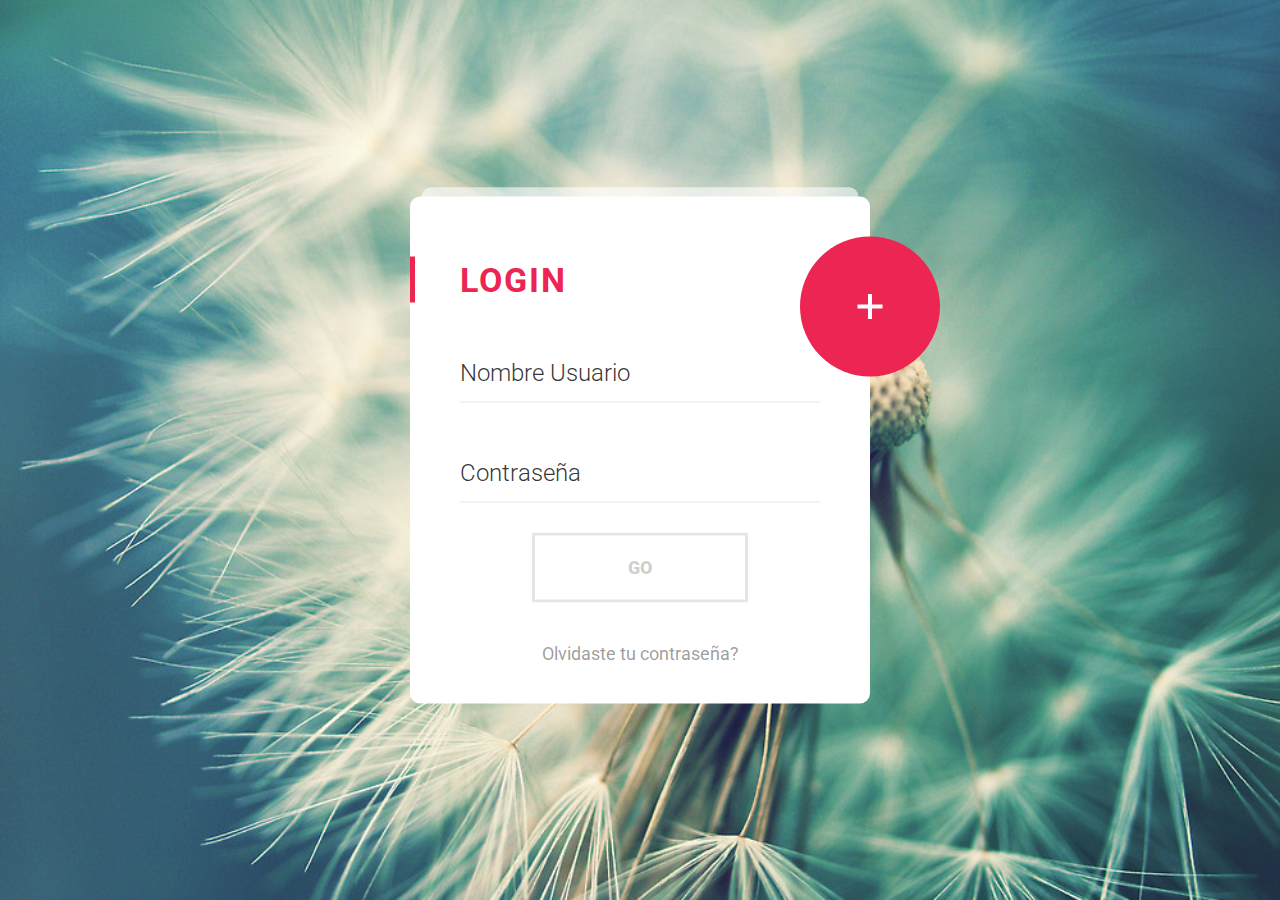
<file: index.html>
<!DOCTYPE html>
<html >
<head>
  <meta charset="UTF-8">
  <title>DIY</title>
  
  <link rel='stylesheet prefetch' href='http://maxcdn.bootstrapcdn.com/font-awesome/4.3.0/css/font-awesome.min.css'>
  <link rel='stylesheet prefetch' href='http://fonts.googleapis.com/css?family=Roboto:400,100,300,500,700,900&subset=latin,latin-ext'> 

  <link rel="stylesheet" href="css/style.css">

  
</head>

<body>
  <div class="materialContainer row">
   <div class="box ">
      <div class="title">LOGIN</div>
      <div class="input col s12">
         <label for="name">Nombre Usuario</label>
         <input type="text" name="name" id="name">
         <span class="spin"></span>
      </div>

      <div class="input">
         <label for="pass">Contraseña</label>
         <input type="password" name="pass" id="pass">
         <span class="spin"></span>
      </div>

      <div class="button login">
         <button><span>GO</span> <i class="fa fa-check"></i></button>
      </div>

      <a href="" class="pass-forgot">Olvidaste tu contraseña?</a>

   </div>

   <div class="overbox">
      <div class="material-button alt-2"><span class="shape"></span></div>

      <div class="title">Registrar</div>

      <div class="input">
         <label for="regname">Nombre Usuario</label>
         <input type="text" name="regname" id="regname">
         <span class="spin"></span>
      </div>

      <div class="input">
         <label for="regpass">Contraseña</label>
         <input type="password" name="regpass" id="regpass">
         <span class="spin"></span>
      </div>

      <div class="input">
         <label for="reregpass">Repite Contraseña</label>
         <input type="password" name="reregpass" id="reregpass">
         <span class="spin"></span>
      </div>

      <div class="button">
         <button><span>Siguiente</span></button>
      </div>


   </div>

</div>
  <script src='Jquery/jquery-1.12.1.min.js'></script>
    <script src="js/index.js"></script>

</body>
</html>
</file>
<file: css/style.css>
.box {
   position: relative;
   top: 0;
   opacity: 1;
   float: left;
   padding: 60px 50px 40px 50px;
   width: 100%;
   background: #fff;
   border-radius: 10px;
   transform: scale(1);
   -webkit-transform: scale(1);
   -ms-transform: scale(1);
   z-index: 5;
}

.box.back {
   transform: scale(.95);
   -webkit-transform: scale(.95);
   -ms-transform: scale(.95);
   top: -20px;
   opacity: .8;
   z-index: -1;
}

.box:before {
   content: "";
   width: 100%;
   height: 30px;
   border-radius: 10px;
   position: absolute;
   top: -10px;
   background: rgba(255, 255, 255, .6);
   left: 0;
   transform: scale(.95);
   -webkit-transform: scale(.95);
   -ms-transform: scale(.95);
   z-index: -1;
}

.overbox .title {
   color: #fff;
}

.overbox .title:before {
   background: #fff;
}

.title {
   width: 100%;
   float: left;
   line-height: 46px;
   font-size: 34px;
   font-weight: 700;
   letter-spacing: 2px;
   color: #ED2553;
   position: relative;
}

.title:before {
   content: "";
   width: 5px;
   height: 100%;
   position: absolute;
   top: 0;
   left: -50px;
   background: #ED2553;
}

.input,
.input label,
.input input,
.input .spin,
.button,
.button button .button.login button i.fa,
.material-button .shape:before,
.material-button .shape:after,
.button.login button {
   transition: 300ms cubic-bezier(.4, 0, .2, 1);
   -webkit-transition: 300ms cubic-bezier(.4, 0, .2, 1);
   -ms-transition: 300ms cubic-bezier(.4, 0, .2, 1);
}

.material-button,
.alt-2,
.material-button .shape,
.alt-2 .shape,
.box {
   transition: 400ms cubic-bezier(.4, 0, .2, 1);
   -webkit-transition: 400ms cubic-bezier(.4, 0, .2, 1);
   -ms-transition: 400ms cubic-bezier(.4, 0, .2, 1);
}

.input,
.input label,
.input input,
.input .spin,
.button,
.button button {
   width: 100%;
   float: left;
}

.input,
.button {
   margin-top: 30px;
   height: 70px;
}

.input,
.input input,
.button,
.button button {
   position: relative;
}

.input input {
   height: 60px;
   top: 10px;
   border: none;
   background: transparent;
}

.input input,
.input label,
.button button {
   font-family: 'Roboto', sans-serif;
   font-size: 24px;
   color: rgba(0, 0, 0, 0.8);
   font-weight: 300;
}

.input:before,
.input .spin {
   width: 100%;
   height: 1px;
   position: absolute;
   bottom: 0;
   left: 0;
}

.input:before {
   content: "";
   background: rgba(0, 0, 0, 0.1);
   z-index: 3;
}

.input .spin {
   background: #ED2553;
   z-index: 4;
   width: 0;
}

.overbox .input .spin {
   background: rgba(255, 255, 255, 1);
}

.overbox .input:before {
   background: rgba(255, 255, 255, 0.5);
}

.input label {
   position: absolute;
   top: 10px;
   left: 0;
   z-index: 2;
   cursor: pointer;
   line-height: 60px;
}

.button.login {
   width: 60%;
   left: 20%;
}

.button.login button,
.button button {
   width: 100%;
   line-height: 64px;
   left: 0%;
   background-color: transparent;
   border: 3px solid rgba(0, 0, 0, 0.1);
   font-weight: 900;
   font-size: 18px;
   color: rgba(0, 0, 0, 0.2);
}

.button.login {
   margin-top: 30px;
}

.button {
   margin-top: 20px;
}

.button button {
   background-color: #fff;
   color: #ED2553;
   border: none;
}

.button.login button.active {
   border: 3px solid transparent;
   color: #fff !important;
}

.button.login button.active span {
   opacity: 0;
   transform: scale(0);
   -webkit-transform: scale(0);
   -ms-transform: scale(0);
}

.button.login button.active i.fa {
   opacity: 1;
   transform: scale(1) rotate(-0deg);
   -webkit-transform: scale(1) rotate(-0deg);
   -ms-transform: scale(1) rotate(-0deg);
}

.button.login button i.fa {
   width: 100%;
   height: 100%;
   position: absolute;
   top: 0;
   left: 0;
   line-height: 60px;
   transform: scale(0) rotate(-45deg);
   -webkit-transform: scale(0) rotate(-45deg);
   -ms-transform: scale(0) rotate(-45deg);
}

.button.login button:hover {
   color: #ED2553;
   border-color: #ED2553;
}

.button {
   margin: 40px 0;
   overflow: hidden;
   z-index: 2;
}

.button button {
   cursor: pointer;
   position: relative;
   z-index: 2;
}

.pass-forgot {
   width: 100%;
   float: left;
   text-align: center;
   color: rgba(0, 0, 0, 0.4);
   font-size: 18px;
}

.click-efect {
   position: absolute;
   top: 0;
   left: 0;
   background: #ED2553;
   border-radius: 50%;
}

.overbox {
   width: 100%;
   height: 100%;
   position: absolute;
   top: 0;
   left: 0;
   overflow: inherit;
   border-radius: 10px;
   padding: 60px 50px 40px 50px;
}

.overbox .title,
.overbox .button,
.overbox .input {
   z-index: 111;
   position: relative;
   color: #fff !important;
   display: none;
}

.overbox .title {
   width: 80%;
}

.overbox .input {
   margin-top: 20px;
}

.overbox .input input,
.overbox .input label {
   color: #fff;
}

.overbox .material-button,
.overbox .material-button .shape,
.overbox .alt-2,
.overbox .alt-2 .shape {
   display: block;
}

.material-button,
.alt-2 {
   width: 140px;
   height: 140px;
   border-radius: 50%;
   background: #ED2553;
   position: absolute;
   top: 40px;
   right: -70px;
   cursor: pointer;
   z-index: 100;
   transform: translate(0%, 0%);
   -webkit-transform: translate(0%, 0%);
   -ms-transform: translate(0%, 0%);
}

.material-button .shape,
.alt-2 .shape {
   position: absolute;
   top: 0;
   right: 0;
   width: 100%;
   height: 100%;
}

.material-button .shape:before,
.alt-2 .shape:before,
.material-button .shape:after,
.alt-2 .shape:after {
   content: "";
   background: #fff;
   position: absolute;
   top: 50%;
   left: 50%;
   transform: translate(-50%, -50%) rotate(360deg);
   -webkit-transform: translate(-50%, -50%) rotate(360deg);
   -ms-transform: translate(-50%, -50%) rotate(360deg);
}

.material-button .shape:before,
.alt-2 .shape:before {
   width: 25px;
   height: 4px;
}

.material-button .shape:after,
.alt-2 .shape:after {
   height: 25px;
   width: 4px;
}

.material-button.active,
.alt-2.active {
   top: 50%;
   right: 50%;
   transform: translate(50%, -50%) rotate(0deg);
   -webkit-transform: translate(50%, -50%) rotate(0deg);
   -ms-transform: translate(50%, -50%) rotate(0deg);
}

body {
   background-image: url("../img/2.jpg");
   background-position: center;
   background-size: cover;
   background-repeat: no-repeat;
   min-height: 100vh;
   font-family: 'Roboto', sans-serif;
}

body,
html {
   overflow: hidden;
}

.materialContainer {
   width: 100%;
   max-width: 460px;
   position: absolute;
   top: 50%;
   left: 50%;
   transform: translate(-50%, -50%);
   -webkit-transform: translate(-50%, -50%);
   -ms-transform: translate(-50%, -50%);
}

*,
*:after,
*::before {
   -webkit-box-sizing: border-box;
   -moz-box-sizing: border-box;
   box-sizing: border-box;
   margin: 0;
   padding: 0;
   text-decoration: none;
   list-style-type: none;
   outline: none;
}
</file>
